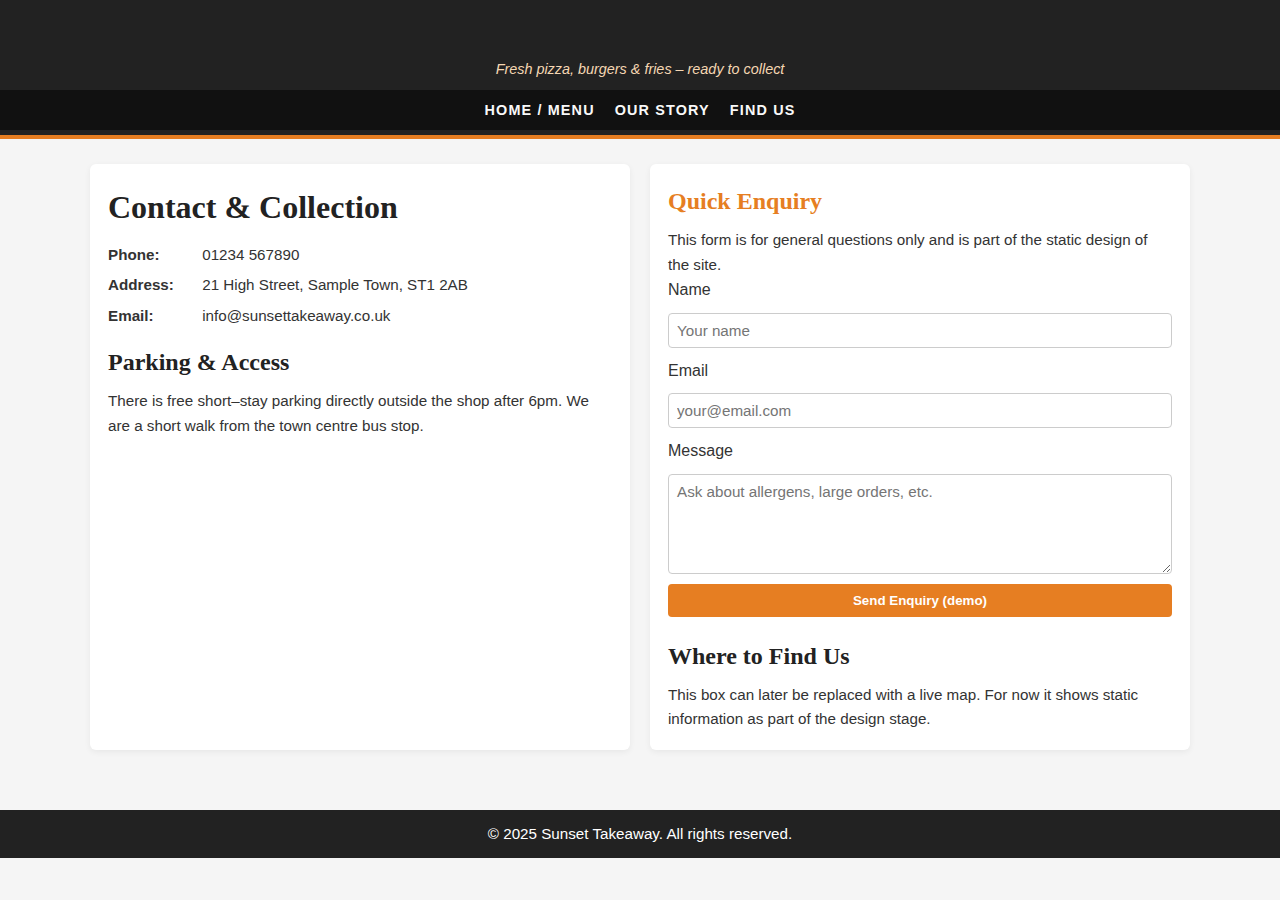
<file: project time/contact.html>
<!DOCTYPE html>
<html lang="en">
<head>
    <meta charset="UTF-8">
    <meta name="viewport" content="width=device-width, initial-scale=1.0">
    <title>Find Us | Sunset Takeaway</title>
    <link rel="stylesheet" href="css/style.css">
</head>
<body>
    <header>
        <div class="brand">
            <h1>Sunset Takeaway</h1>
            <span>Fresh pizza, burgers & fries – ready to collect</span>
        </div>
        <nav>
            <ul>
                <li><a href="index.html">Home / Menu</a></li>
                <li><a href="about.html">Our Story</a></li>
                <li><a href="contact.html">Find Us</a></li>
            </ul>
        </nav>
    </header>

    <main>
        <div class="container columns">
            <!-- Contact details column -->
            <section class="column card contact-card">
                <h1>Contact & Collection</h1>
                <div class="contact-details">
                    <p><strong>Phone:</strong> 01234 567890</p>
                    <p><strong>Address:</strong> 21 High Street, Sample Town, ST1 2AB</p>
                    <p><strong>Email:</strong> info@sunsettakeaway.co.uk</p>
                </div>

                <h2 style="margin-top:15px;">Parking & Access</h2>
                <p>There is free short–stay parking directly outside the shop after 6pm.
                   We are a short walk from the town centre bus stop.</p>
            </section>

            <!-- Column with static contact form / map info -->
            <section class="column card">
                <h2 class="highlight">Quick Enquiry</h2>
                <p>This form is for general questions only and is part of the
                   static design of the site.</p>

                <form>
                    <label for="name">Name</label>
                    <input type="text" id="name" placeholder="Your name">

                    <label for="email">Email</label>
                    <input type="email" id="email" placeholder="your@email.com">

                    <label for="message">Message</label>
                    <textarea id="message" placeholder="Ask about allergens, large orders, etc."></textarea>

                    <input type="submit" value="Send Enquiry (demo)">
                </form>

                <h2 style="margin-top:20px;">Where to Find Us</h2>
                <p>This box can later be replaced with a live map. For now it
                   shows static information as part of the design stage.</p>
            </section>
        </div>
    </main>

    <footer>
        <p>&copy; 2025 Sunset Takeaway. All rights reserved.</p>
    </footer>
</body>
</html>
</file>
<file: project time/css/style.css>
/* Reset */
* {
    margin: 0;
    padding: 0;
    box-sizing: border-box;
}

/* Typography & base */
body {
    font-family: Arial, Helvetica, sans-serif;
    background-color: #f5f5f5;
    color: #333;
    line-height: 1.6;
}

h1, h2, h3 {
    font-family: "Georgia", "Times New Roman", serif;
    color: #222;
}

p, li {
    font-size: 0.95rem;
}

/* Layout helpers */
.container {
    width: 90%;
    max-width: 1100px;
    margin: 0 auto;
}

/* Header & navigation */
header {
    background-color: #222;
    color: white;
    padding: 10px 0 5px;
    border-bottom: 4px solid #e67e22;
}

.brand {
    text-align: center;
    margin-bottom: 8px;
}

.brand h1 {
    font-size: 1.8rem;
    letter-spacing: 1px;
}

.brand span {
    font-size: 0.9rem;
    font-style: italic;
    color: #f5d7b3;
}

nav {
    background-color: #111;
}

nav ul {
    list-style: none;
    display: flex;
    justify-content: center;
    gap: 20px;
    padding: 8px 0;
}

nav ul li a {
    text-decoration: none;
    color: #f9f9f9;
    font-weight: bold;
    font-family: "Verdana", Geneva, Tahoma, sans-serif;
    font-size: 0.9rem;
    text-transform: uppercase;
    letter-spacing: 0.08em;
}

nav ul li a:hover,
nav ul li a:focus {
    color: #e67e22;
}

/* Hero section */
.hero {
    background: url("images/hero-placeholder.jpg") center/cover no-repeat, #333;
    color: white;
    text-align: center;
    padding: 60px 20px;
}

.hero h1 {
    font-size: 2.2rem;
    margin-bottom: 10px;
}

.hero p {
    font-size: 1rem;
    max-width: 650px;
    margin: 0 auto 15px;
}

.hero .btn-primary {
    display: inline-block;
    margin-top: 10px;
    padding: 10px 22px;
    background-color: #e67e22;
    border-radius: 4px;
    color: #fff;
    text-decoration: none;
    font-weight: bold;
}

.hero .btn-primary:hover {
    background-color: #cf6d10;
}

/* Main layout & columns */
main {
    padding: 25px 0 60px;
}

.columns {
    display: flex;
    flex-direction: column;
    gap: 20px;
}

.column {
    flex: 1;
}

/* Cards / boxes */
.card {
    background-color: #fff;
    border-radius: 6px;
    padding: 18px;
    box-shadow: 0 2px 6px rgba(0, 0, 0, 0.06);
}

.card h2 {
    margin-bottom: 8px;
}

.highlight {
    color: #e67e22;
}

/* Menu grid */
.menu-grid {
    display: grid;
    grid-template-columns: 1fr;
    gap: 15px;
    margin-top: 10px;
}

.menu-item {
    background-color: #fff;
    border-radius: 6px;
    padding: 12px 15px;
    display: flex;
    justify-content: space-between;
    align-items: baseline;
    box-shadow: 0 2px 6px rgba(0, 0, 0, 0.05);
}

.menu-item h3 {
    font-size: 1rem;
}

.menu-item span.price {
    font-weight: bold;
    color: #e67e22;
}

/* Lists */
ul.info-list {
    list-style: none;
    margin-top: 10px;
}

ul.info-list li {
    margin-bottom: 6px;
}

/* Contact */
.contact-details {
    margin-top: 10px;
}

.contact-details p {
    margin-bottom: 6px;
}

.contact-card strong {
    display: inline-block;
    width: 90px;
}

/* Simple form (static only) */
form {
    display: flex;
    flex-direction: column;
    gap: 10px;
}

input[type="text"],
input[type="email"],
textarea {
    padding: 8px;
    border-radius: 4px;
    border: 1px solid #ccc;
    font-family: inherit;
    font-size: 0.95rem;
}

textarea {
    min-height: 100px;
    resize: vertical;
}

button,
input[type="submit"] {
    padding: 9px 14px;
    border: none;
    border-radius: 4px;
    background-color: #e67e22;
    color: #fff;
    font-weight: bold;
    cursor: pointer;
}

button:hover,
input[type="submit"]:hover {
    background-color: #cf6d10;
}

/* Footer */
footer {
    background-color: #222;
    color: white;
    text-align: center;
    padding: 12px 0;
    font-size: 0.85rem;
}

/* Responsive columns & menu */
@media (min-width: 768px) {
    .columns {
        flex-direction: row;
    }

    .menu-grid {
        grid-template-columns: repeat(2, 1fr);
    }
}

@media (min-width: 1024px) {
    .menu-grid {
        grid-template-columns: repeat(3, 1fr);
    }
}
</file>
